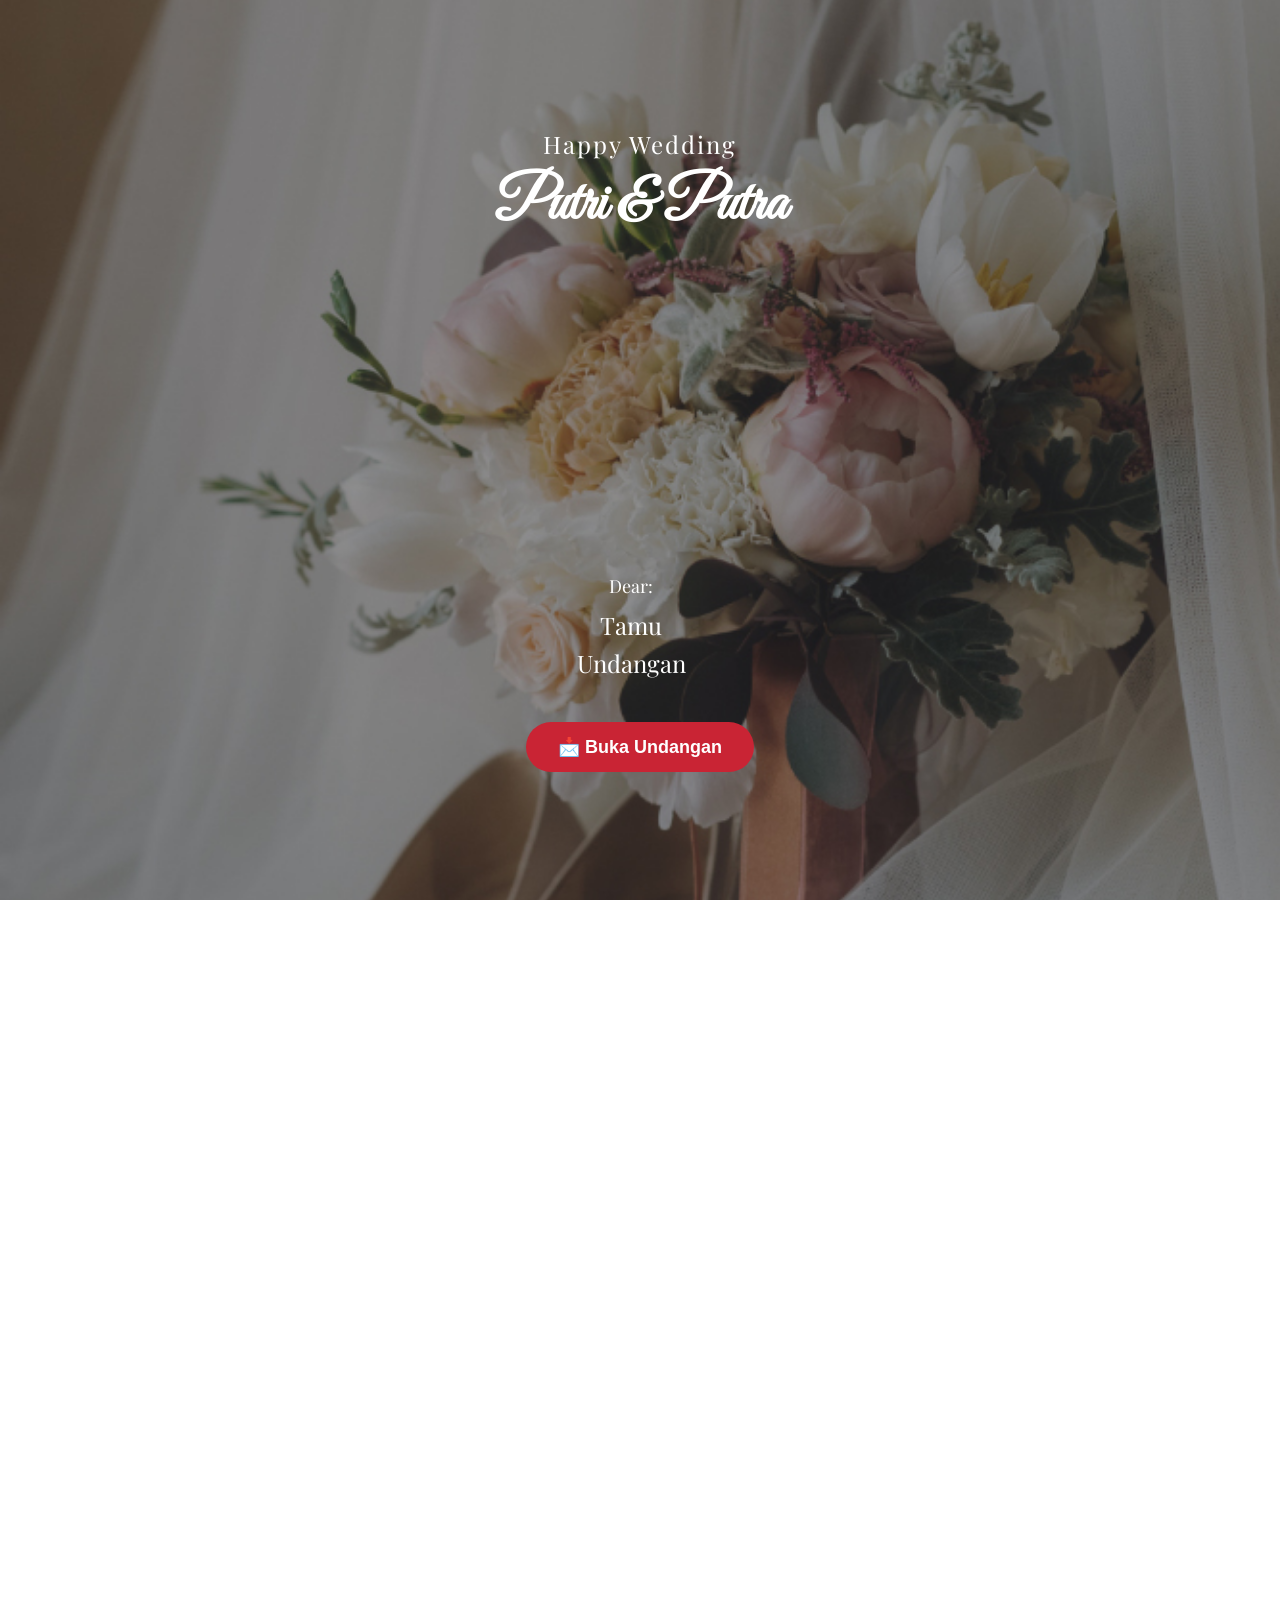
<file: index.html>
<!DOCTYPE html>
<html lang="id">
<head>
  <meta charset="UTF-8">
  <title>Wedding Invitation</title>
  <meta name="viewport" content="width=device-width, initial-scale=1.0">
 <link rel="stylesheet" href="https://cdnjs.cloudflare.com/ajax/libs/font-awesome/6.5.0/css/all.min.css">
  <link rel="stylesheet" href="https://cdnjs.cloudflare.com/ajax/libs/font-awesome/6.4.2/css/all.min.css">
  <link href="https://fonts.googleapis.com/css2?family=Great+Vibes&family=Playfair+Display:wght@400;700&display=swap" rel="stylesheet">
  <link rel="stylesheet" href="style.css">
</head>
<body>

<!-- ===== COVER ===== -->
<div id="cover">
  <div class="background"></div>
  <div class="overlay">
    <div class="content">
      <h2>Happy Wedding</h2>
      <h1>Putri & Putra</h1>

<div class="guest-box">
  <div class="guest-text">
    <p class="dear">Dear:</p>
    <p id="nama-tamu" class="guest-name">Tamu Undangan</p>
  </div>
</div>

      <button class="btn" onclick="openInvitation()">📩 Buka Undangan</button>
    </div>
  </div>
</div>


<!-- ===== NAVIGASI + MUSIK ===== -->
<div class="nav">
<a href="#wedding-intro"><button><i class="fas fa-home"></i></button></a>
<a href="#acara"><button><i class="fas fa-calendar-alt"></i></button></a>
<a href="#hadiah-ucapan"><button><i class="fas fa-envelope"></i></button></a>
<button id="music-btn" onclick="toggleMusic()"><i class="fas fa-music"></i></button>
</div>

<!-- ===== OPENING ===== -->
<div id="opening">
<video muted playsinline id="bg-video">
  <source src="bg.mp4" type="video/mp4">
</video>

<div class="overlay reveal"> 
  
  <img src="frame.png" alt="Frame" class="rotating-frame"> 
<div class="bride-groom">
  <h2 class="wedding-title">The Wedding Of</h2> 
  <div class="names-wrapper">
    <span class="name left-name">Putri</span>
    <span class="and">&</span>
    <span class="name right-name">Putra</span>
  </div>
</div>

</div> </div>

    <!-- ===== SECTION UCAPAN ===== -->
  <section id="wedding-intro" class="reveal">
    <h1 class="script reveal">Putri & Putra </h1>
  <p class="reveal">
      Di antara tanda-tanda (kebesaran)-Nya ialah bahwa Dia menciptakan pasangan-pasangan
      untukmu dari (jenis) dirimu sendiri agar kamu merasa tenteram kepadanya. 
      Dia menjadikan di antaramu rasa cinta dan kasih sayang. Sesungguhnya pada 
      yang demikian itu benar-benar terdapat tanda-tanda (kebesaran Allah) bagi 
      kaum yang berpikir. <br><br>
      Q.S. Ar Rum:21
  </p><br>
      <div class="countdown reveal" id="countdown"></div>
    <button class="btn-main reveal" onclick="saveToCalendar()">Save To Calendar</button>
    <br>
  </section>

  <!-- ===== PEMISAH BUNGA ===== -->
<div class="section-divider">
  <img src="bunga.png" alt="divider bunga" class="bunga">
</div>

<!-- ===== SECTION ACARA ===== -->
<section id="acara" class="reveal">
    <div class="flower-fall">
    <!-- bikin banyak bunga -->
     <span><img src="bunga1.png"></span>
     <span><img src="bunga2.png"></span>
     <span><img src="bunga3.png"></span>
     <span><img src="bunga1.png"></span>
     <span><img src="bunga2.png"></span>
     <span><img src="bunga3.png"></span>
  </div>
  <div class="acara-wrapper">
    <!-- Akad Nikah -->
    <div class="acara-card acara-akad reveal">
      <h2 class="acara-title">Akad Nikah</h2>
      <div class="acara-date">Jum'at, 12 Agustus 2025</div>
      <p class="acara-detail">
        Pukul 07:00 WIB - Selesai <br>
        Bertempat di kediaman mempelai wanita<br>
        Jl. Kebangsaan Selatan, Kel. Buleleng kec. Buleleng Selatan
      </p>
        <button onclick="window.open('https://maps.app.goo.gl/fGkJCddBoqoEkyeW7','_blank')" 
          class="resepsi-maps-btn reveal"> 📍 Lihat di Google Maps
        </button>
    </div>

    <!-- Resepsi Pernikahan -->
    <div class="acara-card acara-resepsi reveal">
      <h2 class="acara-title">Resepsi Pernikahan</h2>
      <div class="acara-date">Ahad, 13 Agustus 2025</div>
      <p class="acara-detail">
        Pukul 10:00 WIB - 13.00 WIB <br>
        Aula Viva Sapugarut
      </p>
        <button onclick="window.open('https://maps.app.goo.gl/fGkJCddBoqoEkyeW7','_blank')" 
          class="resepsi-maps-btn reveal"> 📍 Lihat di Google Maps
        </button>
    </div>
  </div>
</section>

<!-- ===== HALAMAN COUPLE ===== -->
<section id="couple" class="reveal">

  <!-- bunga kiri -->
  <img src="bungaberdiri.png" alt="Bunga Kiri" class="bunga-samping bunga-kiri reveal">

  <!-- bunga kanan -->
  <img src="bungaberdiri.png" alt="Bunga Kanan" class="bunga-samping bunga-kanan reveal">

  <h2 class="judul-couple reveal">Kedua Mempelai</h2>
  <div class="couple-slider reveal">

    <!-- Card mempelai wanita -->
    <div class="photo-frame reveal">
      <img src="istri.png" alt="Bride">
    </div>
    <h1 class="couple-name reveal">Putri Indo</h1>
    <p class="couple-message reveal">
      Putri Bpk. Jaya dan Ibu Luna
    </p>
    <div class="couple-sosmed reveal">
      <a href="https://vm.tiktok.com/ZSHnGLGu9ym54-qNUhb/" target="_blank">
        <i class="fab fa-instagram"></i>
      </a>
    </div>

    <br>
      <h1 class="couple-dengan reveal">Dengan</h1>
    <br>

    <!-- Card mempelai pria -->
    <div class="photo-frame reveal">
      <img src="suami.png" alt="Groom">
    </div>
    <h1 class="couple-name reveal">Putra Indo</h1>
    <p class="couple-message reveal">
      Putra Bpk. Sentosa dan Ibu Maya
    </p>
        <div class="couple-sosmed reveal">
      <a href="https://vm.tiktok.com/ZSHnGLGu9ym54-qNUhb/" target="_blank">
        <i class="fab fa-instagram"></i>
      </a>
    </div>
  </div>
</section>



<!-- ===== SECTION LOVE STORY ===== -->
<section id="love-story" class="reveal">
      <div class="flower-fall">
    <!-- bikin banyak bunga -->
     <span><img src="bunga1.png"></span>
     <span><img src="bunga2.png"></span>
     <span><img src="bunga3.png"></span>
     <span><img src="bunga1.png"></span>
     <span><img src="bunga2.png"></span>
     <span><img src="bunga3.png"></span>
  </div>
  <div class="love-story-frame reveal">
    <h2 class="love-story-title reveal">Love Story</h2>
    <p class="love-story-text reveal">
      Pertemuan pertama kami terjadi di kampus, saat itu hanya sebatas teman biasa. 
      Namun seiring berjalannya waktu, komunikasi dan kebersamaan membuat kami semakin dekat. 
      Dari situlah cerita indah ini bermula, hingga akhirnya kami memutuskan untuk melangkah ke jenjang pernikahan.
    </p>
  </div>
  <div class="love-story-bottom">
    <img src="bunga.png" alt="bunga hiasan">
  </div>
</section>

<!-- ===== SECTION HADIAH + UCAPAN & MAPS ===== -->
<section id="hadiah-ucapan" class="reveal">
  <!-- Bagian Hadiah -->
  <div class="hadiah-wrapper">
    <h2 class="hadiah-title reveal">Titip Hadiah</h2>
    <p class="hadiah-subtitle reveal">
      Doa restu Bapak/Ibu sekalian merupakan karunia yang sangat berarti bagi kami. 
      Dan jika memberi merupakan ungkapan tanda kasih, Bapak/Ibu dapat memberi kado secara cashless. 
      Terima kasih ❤️
    </p>

    <!-- BCA -->
    <div class="hadiah-card reveal">
      <div class="hadiah-top">
        <img src="bca.png" alt="BCA" class="hadiah-logo">
        <span class="hadiah-number">233300011122</span>
        <button class="copy-btn" onclick="copyText('233300011122')">Copy</button>
      </div>
      <div class="hadiah-bottom">Putri Indo</div>
    </div>

    <!-- SeaBank -->
    <div class="hadiah-card reveal">
      <div class="hadiah-top">
        <img src="bca.png" alt="SeaBank" class="hadiah-logo">
        <span class="hadiah-number">233300011133</span>
        <button class="copy-btn" onclick="copyText('233300011133')">Copy</button>
      </div>
      <div class="hadiah-bottom">Putra Indo</div>
    </div>

<!-- Kado Fisik -->
<div class="hadiah-card reveal">
  <div class="hadiah-top">
    <img src="gift.png" alt="Kado Fisik" class="hadiah-logo">
    <span class="hadiah-number" id="alamat-kado">Kirim Kado</span>
    <button class="copy-btn" onclick="copyText('Jl. Kebangsaan Selatan, Kel. Buleleng kec. Buleleng Selatan')">Copy</button>
  </div>
  <div class="hadiah-bottom">Jl. Kebangsaan Selatan, Kel. Buleleng kec. Buleleng Selatan</div>
</div>

<br><br>

    <!-- Form Ucapan -->
    <h2 class="ucapan-maps-title reveal">Ucapan & Doa</h2>
    <p class="ucapan-maps-subtitle reveal">
      Dengan penuh rasa syukur, kami berharap doa restu dari Bapak/Ibu/Saudara/i 
      sekalian untuk kebahagiaan pernikahan kami.
    </p>

<!-- === SECTION RSVP === -->
<div class="ucapan-maps-form reveal">
  <form id="rsvpForm">
    <input type="text" id="nama" name="nama" placeholder="Nama Kamu" required>
    <textarea id="ucapanText" name="ucapanText" rows="4" placeholder="Tulis ucapan terbaikmu..." required></textarea>
    <select id="kehadiran" name="kehadiran" required>
      <option value="">-- Pilih Kehadiran --</option>
      <option value="Hadir">Hadir</option>
      <option value="Tidak Hadir">Tidak Hadir</option>
    </select>

    <button type="submit" class="ucapan-maps-btn">Kirim</button>
  </form>
</div><br><br><br>

<!-- === SECTION LIST UCAPAN === -->
<div id="listUcapan" class="ucapan-list reveal">
  <h3 class="ucapan-maps-table reveal">Daftar Ucapan & Kehadiran</h3>
<table id="ucapanTable" class="reveal">
  <thead>
    <tr>
      <th>Nama</th>
      <th>Ucapan</th>
      <th>Kehadiran</th>
    </tr>
  </thead>
  <tbody id="ucapanBody">
    <!-- Data dari Google Sheets masuk ke sini -->
  </tbody>
</table>


    <!-- Tambahan bagian total -->
  <div id="ucapanSummary" class="ucapan-summary">
    <p>Jumlah Hadir: <span id="jumlahHadir">0</span></p>
    <p>Jumlah Tidak Hadir: <span id="jumlahTidakHadir">0</span></p>
  </div>
</div>
</section>


<!-- ===== SECTION GALLERY ===== -->
<section id="gallery" class="reveal">
  <!-- bunga dekorasi atas -->
  <div class="gallery-decor-top">
    <img src="bunga.png" alt="Bunga Dekorasi">
  </div>

  <h2 class="gallery-title reveal">Gallery</h2>

  <div class="gallery-grid reveal">
    <!-- Baris 1 -->
    <div class="gallery-item tall reveal">
      <img src="foto1.png" alt="Gallery 1">
    </div>
    <div class="gallery-item tall reveal">
      <img src="foto2.png" alt="Gallery 2">
    </div>

        <!-- Baris 1 -->
    <div class="gallery-item tall reveal">
      <img src="foto4.png" alt="Gallery 1">
    </div>
    <div class="gallery-item tall reveal">
      <img src="foto6.png" alt="Gallery 2">
    </div>

    <!-- Baris 2 -->
    <div class="gallery-item wide reveal">
      <img src="foto3.png" alt="Gallery 3">
    </div>

    <!-- Baris 3 -->
    <div class="gallery-item wide reveal">
      <img src="foto4.png" alt="Gallery 4">
      </div>

          <!-- Baris 4 -->
    <div class="gallery-item wide reveal">
      <img src="foto5.png" alt="Gallery 5">
    </div>

    <!-- Baris 5 -->
    <div class="gallery-item wide reveal">
      <img src="foto6.png" alt="Gallery 6">
    </div>
  </div>
</section>



<!-- ===== SECTION PENUTUP ===== -->
<section id="penutup" class="reveal">
    <!-- Bunga Atas -->
  <div class="bunga-separator bunga-atas">
    <img src="bunga.png" alt="bunga atas">
  </div>
  
      <div class="flower-fall">
    <!-- bikin banyak bunga -->
     <span><img src="bunga1.png"></span>
     <span><img src="bunga2.png"></span>
     <span><img src="bunga3.png"></span>
     <span><img src="bunga1.png"></span>
     <span><img src="bunga2.png"></span>
     <span><img src="bunga3.png"></span>
  </div>
  <div class="penutup-overlay reveal">
    <div class="penutup-frame reveal">
      <img src="pasutri.png" alt="Foto Penutup" />
    </div>
    <p class="penutup-text reveal">
      Merupakan suatu kehormatan dan kebahagiaan bagi kami, apabila Bapak/Ibu/Saudara/i berkenan hadir dan memberikan doa restu.
      <br> Atas kehadiran dan doa restunya, kami mengucapkan terima kasih.
    </p>
    <p class="penutup-nama reveal">Putri & Putra</p>
  </div>

    <!-- Bunga Bawah -->
  <div class="bunga-separator bunga-bawah">
    <img src="bunga.png" alt="bunga bawah">
  </div>
</section>

<!-- ===== FOOTER ===== -->
<footer id="footer">
  <br>
  <div class="footer-container">
    <!-- Logo -->
    <div class="footer-left">
      <img src="wsit.png" alt="Logo" class="footer-logo">
    </div>

    <!-- Kontak -->
    <div class="footer-right">
      <p><i class="fab fa-whatsapp"></i> 
        <a href="https://wa.me/6282338804175" target="_blank">082338804175</a>
      </p>
      <p><i class="fas fa-envelope"></i> 
        <a href="mailto:wsitofficial@gmail.com">wsitofficial@gmail.com</a>
      </p>
      <p><i class="fab fa-tiktok"></i> 
        <a href="https://vm.tiktok.com/ZSHnGLGu9ym54-qNUhb/" target="_blank">@wsitofficial</a>
      </p>
    </div>
  </div>
  <br><br><br>
</footer>

  <!-- Musik -->
  <audio id="bg-music" loop>
    <source src="bergemasampaiselamanya.mp3" type="audio/mpeg">
    Browser kamu tidak mendukung audio.
  </audio>
  <script src="script.js"></script>
</body>
</html>
</file>
<file: style.css>
* { margin: 0; padding: 0; box-sizing: border-box; }
    body, html {
      height: 100%;
      font-family: 'Playfair Display', serif;
      overflow-x: hidden;
      scroll-behavior: smooth;
    }
    html {
  scroll-behavior: smooth;
}


    /* === HALAMAN AWAL (COVER) === */
    #cover {
      position: fixed;
      top: 0; left: 0;
      width: 100%; height: 100%;
      z-index: 9999;
    }

    .background {
      position: absolute;
      top: 0; left: 0;
      width: 100%; height: 100%;
      background: url("bgopening.jpg") no-repeat center center;
      background-size: cover;
      opacity: 1;
      transform: translateY(100%);
      animation: slideUp 0s ease forwards;
    }

    @keyframes slideUp { to { transform: translateY(0); } }

    .overlay {
      position: absolute;
      top: 0; left: 0;
      width: 100%; height: 100%;
      background: rgba(0,0,0,0.25);
      display: flex;
      justify-content: center;
      align-items: center;
      text-align: center;
      padding: 20px;
    }

    .content {
      color: #fff;
      animation: fadeIn 3s ease;
    }

    @keyframes fadeIn { from { opacity: 0; } to { opacity: 1; } }

    .content h2 { font-size: 24px; letter-spacing: 2px; margin-bottom: 10px; font-weight: 400; }
    .content h1 { font-family: 'Great Vibes', cursive; font-size: 60px; margin-bottom: 330px; line-height: 1.2; }
    .content p { font-family: 'Playfair Display', serif; font-size: 18px; line-height: 1.6; margin-bottom: 25px; max-width: 90%; margin-left: auto; margin-right: auto; }

.guest-box {
  margin-bottom: 40px;
  text-align: center;
}

.guest-box .guest-text {
  display: inline-block; /* jadi satu blok kecil di tengah */
  text-align: center;    /* isi di dalamnya juga center */
}

.guest-box .dear {
  font-size: 18px;
  margin: 0;
  padding: 0;
  color: #fff;
}

.guest-box .guest-name {
  font-family: 'Playfair Display', serif;
  font-size: 24px;
  color: #fff;
  margin: 5px 0 0 0;
  white-space: normal;   /* biar bisa turun baris */
  display: block;        /* default, biar full width */
}

    .btn {
      background: #c92434;
      color: white;
      padding: 14px 32px;
      border: none;
      border-radius: 30px;
      font-size: 18px;
      font-weight: 600;
      cursor: pointer;
      transition: background 0.3s ease;
      display: inline-flex;
      align-items: center;
      gap: 8px;
    }
    .btn:hover { background: #812121; }



/* ===== OPENING STYLE ===== */
#opening {
  position: relative;
  width: 100%;
  height: 100vh;
  overflow: hidden;
}

#bg-video {
  position: absolute;
  top: 0;
  left: 0;
  width: 100%;
  height: 100%;
  object-fit: cover;
  z-index: -1;
}

.overlay {
  position: relative;
  width: 100%;
  height: 100%;
  display: flex;
  justify-content: center;
  align-items: center;
  flex-direction: column;
  color: white;
  z-index: 2;
  background: transparent; /* ini penting */
}

.rotating-frame {
  width: 100vw;  /* 60% dari lebar layar */
  max-width: 450px;
  height: auto;
  animation: rotateFrame 20s linear infinite;
}

/* Container utama */
.bride-groom {
  position: absolute;
  top: 50%;
  left: 50%;
  transform: translate(-50%, -50%);
  text-align: center;
  z-index: 2;
  color: #c92434;
}

/* The Wedding Of */
.wedding-title {
  font-family: 'Playfair Display', serif;
  font-size: 14px;
  letter-spacing: 2px;
  color: #555;
  margin-bottom: 15px;
}

/* Bungkus nama */
.names-wrapper {
  display: flex;
  align-items: center;
  justify-content: center;
  gap: 20px; /* jarak antar elemen */
  position: relative;
}

/* Nama */
.name {
  font-family: 'Playfair Display', serif;
  font-size: 40px;
  color: #c92434;
  z-index: 2;
}

/* Simbol & besar dekoratif */
.and {
  font-family: 'Great Vibes', cursive;
  font-size: 120px;             /* gede dekorasi */
  color: rgba(201,36,52,0.15);  /* merah samar */
  position: absolute;
  left: 50%;
  top: 50%;
  transform: translate(-50%, -50%);
  z-index: 1;
  pointer-events: none;
}

/* Animasi */
@keyframes spin {
  from { transform: translate(-50%, -50%) rotate(0deg); }
  to { transform: translate(-50%, -50%) rotate(360deg); }
}

@keyframes fadeInZoom {
  0% { opacity: 0; transform: scale(0.8); }
  100% { opacity: 1; transform: scale(1); }
}

@keyframes rotateFrame {
  from { transform: rotate(0deg); }
  to { transform: rotate(360deg); }
}

    /* === HALAMAN UTAMA === */
    section { 
      height: 100vh; 
      display: flex; 
      flex-direction: column; 
      justify-content: center; 
      align-items: center; 
      text-align: center; 
    }

    /* Countdown */
    .countdown { display: flex; gap: 15px; margin: 20px 0; }
    .countdown div {
      background: #fff; /* warna #c92434 tapi transparan */
      color: #c92434;                          /* biar teks tetap jelas */
      padding: 10px 15px;
      border-radius: 10px;
      font-size: 18px;
      font-weight: bold;
    }

    /* Button */
    .btn-main {
      background: #fff;
      color: #c92434;
      padding: 12px 24px;
      border: none;
      border-radius: 25px;
      font-size: 16px;
      cursor: pointer;
      margin-top: 15px;
    }
.btn-main:hover {
  background: #812121;
  color: #fff; /* teks jadi putih saat hover */
}

    /* Navigasi bawah */
.nav {
  position: fixed;
  bottom: 20px;
  left: 50%;
  transform: translateX(-50%);
  display: none;
  gap: 15px;
  z-index: 9999; /* naikin biar selalu di atas */
}

    .nav button {
      width: 50px;
      height: 50px;
      border-radius: 50%;
      border: none;
      background: #c92434;
      color: white;
      font-size: 22px;
      cursor: pointer;
      box-shadow: 0 4px 8px rgba(0,0,0,0.2);
      transition: background 0.3s ease;
    }

    .nav button:hover {
      background: #812121;
    }

/* ===== SECTION UCAPAN ===== */
#wedding-intro {
  position: relative;
  background: #c92434;       /* warna dasar */
  color: #fff;
  padding: 60px 45px;
  text-align: center;
  height: auto;
  min-height: unset;
  overflow: hidden;          /* biar pseudo-element nggak bocor */
}

#wedding-intro::before {
  content: "";
  position: absolute;
  inset: 0;
  background: url("texture4.png") center/cover no-repeat;
  opacity: 1;             /* atur transparansi tekstur */
  z-index: 0;
}

#wedding-intro * {
  position: relative;
  z-index: 1;                /* supaya teks dan tombol tetap di atas background */
}

#wedding-intro .script {
  font-family: 'Great Vibes', cursive;
  font-size: 36px;
  margin-bottom: 20px;
  color: #fff;
}

#wedding-intro p {
  font-family: 'Playfair Display', serif;
  font-size: 14px;
  line-height: 1.8;
  max-width: 700px;
  margin: 0 auto;
}




/* ===== BUNGA PEMISAH ===== */
.section-divider {
  position: relative;
  width: 100%;
  height: 120px;
  margin: 0;
}

.section-divider img {
  position: absolute;
  top: 0%;
  left: 50%;
  transform: translate(-50%, 50%); /* mulai agak ke bawah */
  width: 100%; /* Ukuran bunga pemisah */
  max-width: 700px;
  opacity: 0;
  transition: all 1s ease-out; /* transisi halus */
}

.section-divider img.show {
  transform: translate(-50%, -50%); /* naik ke tengah */
  opacity: 1;
}




/* ===== SECTION ACARA ===== */
#acara {
  background: url("bgakad.jpg") no-repeat center center/cover;
  padding: 60px 20px;
  text-align: center;
}

.acara-wrapper {
  max-width: 500px;
  margin: 0 auto;
}

/* Card dengan frame setengah lingkaran */
.acara-card {
  background: #c92434;
  margin: 30px 0;
  padding: 30px 20px;
  box-shadow: 0 6px 15px rgba(0,0,0,0.15);
  position: relative;
  overflow: hidden;

  height: 300px;       /* <- ini tinggi frame */
  display: flex;       
  flex-direction: column;
  justify-content: center; /* konten tetap di tengah */
}

/* Untuk Akad: atas melengkung */
.acara-akad {
  border-radius: 50% 50% 0 0 / 50% 50% 0 0; /* bikin oval di atas */
}

/* Untuk Resepsi: bawah melengkung */
.acara-resepsi {
  border-radius: 0 0 50% 50% / 0 0 50% 50%; /* bikin oval di bawah */
}

/* Title */
.acara-title {
  font-family: 'Great Vibes', cursive;
  font-size: 28px;
  color: #fff;
  margin-bottom: 15px;
}

/* Tanggal */
.acara-date {
  font-size: 20px;
  font-weight: bold;
  margin-bottom: 10px;
  color: #fff;
}

/* Detail */
.acara-detail {
  font-size: 14px;
  line-height: 1.6;
  color: #fff;
}

.resepsi-maps-btn {
  background: #fff;
  color: #c92434;
  border: none;
  padding: 10px 20px;
 border-radius: 9999px;
  font-size: 14px;
  cursor: pointer;
  display: inline-block;
  width: auto;           /* biar ngikutin konten */
  max-width: 90%;        /* biar responsif */
  margin: 15px auto 0;   /* auto center */
}

.resepsi-maps-btn:hover {
  background: #812121;
  color: #fff;   /* ganti warna teks pas hover */
}


/* Buat semua section default tetap 100vh */
section {
  height: 100vh;
}

/* efek bunga jatuh */
.flower-fall {
  position: absolute;
  top: 0;
  left: 0;
  width: 100%;
  height: 100%;
  pointer-events: none; /* biar gak ganggu klik */
  overflow: hidden;
  z-index: 1;
}

.flower-fall span {
  position: absolute;
  top: -10%;
  animation: fall linear infinite;
}

.flower-fall span img {
  width: 40px;  /* atur ukuran bunga */
  height: auto;
  opacity: 1;
}

@keyframes fall {
  0% {
    transform: translateY(-10%) rotate(0deg);
    opacity: 1;
  }
  100% {
    transform: translateY(110vh) rotate(360deg);
    opacity: 0.5;
  }
}

/* variasi posisi, delay, dan durasi */
.flower-fall span:nth-child(1) {
  left: 10%;
  animation-duration: 8s;
  animation-delay: 0s;
}
.flower-fall span:nth-child(2) {
  left: 30%;
  animation-duration: 10s;
  animation-delay: 2s;
}
.flower-fall span:nth-child(3) {
  left: 50%;
  animation-duration: 12s;
  animation-delay: 4s;
}
.flower-fall span:nth-child(4) {
  left: 70%;
  animation-duration: 9s;
  animation-delay: 1s;
}
.flower-fall span:nth-child(5) {
  left: 90%;
  animation-duration: 11s;
  animation-delay: 3s;
}

/* ===== SECTION COUPLE ===== */
#couple {
  background: url("texture4.png") no-repeat center center/cover;
  background-color: rgba(255,255,255,0.5); /* putih transparan di atas bg */
  min-height: 150vh;
  display: flex;
  align-items: center;
  justify-content: center;
  text-align: center;
  padding: 40px 20px;
  color: #812111;
}

.couple-card {
  background: rgba(255, 255, 255, 1); /* putih elegan */
  border-radius: 20px;
  padding: 30px 20px;
  margin: 20px auto;
  max-width: 450px;
  text-align: center;
  box-shadow: 0 8px 20px rgba(0,0,0,0.15);
  border: 2px solid #ffffff; /* frame hijau muda */
}

/* bunga samping */
.bunga-samping {
  position: absolute;
  top: 6%;
  transform: translateY(-50%);
  height: 100%;       /* tinggi relatif section */
  max-height: 1000px; /* batasi biar nggak terlalu besar */
  z-index: 0;        /* di belakang konten */
  opacity: 0.9;
}

.bunga-kiri {
  left: -35px; /* geser 60px keluar ke kiri */
}

.bunga-kanan {
  right: -35px; /* geser 60px keluar ke kanan */
  transform: translateY(-50%) scaleX(-1); /* dibalik agar simetris */
}

/* supaya teks & foto tetap di depan */
.couple-slider {
  position: relative;
  z-index: 1;
}

.judul-couple {
  text-align: center;
  font-family: 'Great Vibes', cursive; /* contoh font script */
  font-size: 42px;
  color: #fff; /* biar kontras sama background merah */
  margin-bottom: 20px;
}

.section-title {
  font-family: 'Playfair Display', serif;
  font-size: 28px;
  margin-bottom: 10px;
}

.section-subtitle {
  font-family: 'Georgia', serif;
  font-size: 16px;
  margin-bottom: 20px;
}

.photo-frame {
  width: 220px;
  height: 300px;
  margin: 0 auto 20px auto;
  border-radius: 50% / 40%; /* bikin oval */
  overflow: hidden;
  border: 4px solid #ffffff; /* frame hijau muda */
  box-shadow: 0 3px 8px rgba(0,0,0,0.2);
}

.photo-frame img {
  width: 100%;
  height: 100%;
  object-fit: cover;
}

.couple-name {
  font-family: 'Great Vibes', cursive;
  font-size: 36px;
  color: #fff;
  margin-bottom: 10px;
}

.couple-message {
  font-family: 'Playfair Display', serif;
  font-size: 14px;
  line-height: 1.6;
    color: #fff;
}

.couple-sosmed {
  margin-top: 12px;
}

.couple-sosmed a {
  display: inline-flex;
  align-items: center;
  justify-content: center;
  width: 45px;
  height: 45px;
  border-radius: 50%;
  background-color: #fff;    /* bulat putih */
  color: #c92434;            /* ikon merah elegan */
  font-size: 22px;
  text-decoration: none;
  transition: all 0.3s ease;
  box-shadow: 0 4px 10px rgba(0,0,0,0.15);
}

.couple-sosmed a:hover {
  background-color: #c92434; /* hover bulat merah */
  color: #fff;               /* ikon jadi putih */
}


.couple-dengan {
  font-family: 'Playfair Display', serif;
  font-size: 28px;
  color: #fff;
  margin-bottom: 10px;
}


/* ===== SECTION LOVE STORY ===== */
#love-story {
  position: relative;
  background: url("bglovestory.jpg") no-repeat center center/cover;
  background-color: rgba(255,255,255,0.5); /* putih transparan di atas bg */
  background-blend-mode: overlay; /* bisa coba lighten, multiply, soft-light */
  padding: 60px 20px;
  text-align: center;
  display: flex;
  justify-content: center;
  align-items: center;
  min-height: 100vh;
}


/* Frame setengah lingkaran atas */
.love-story-frame {
  background: #c92434;
  margin: 30px 0;
  padding: 30px 20px;
  box-shadow: 0 6px 15px rgba(0,0,0,0.15);
  position: relative;
  overflow: hidden;

  height: 350px; /* sedikit lebih tinggi biar muat teks */
  max-width: 300px;
  display: flex;
  flex-direction: column;
  justify-content: center;

  border-radius: 50% 50% 0 0 / 40% 40% 0 0; /* lengkung atas */
}

/* Title */
.love-story-title {
  font-family: 'Great Vibes', cursive;
  font-size: 32px;
  color: #fff;
  margin-bottom: 15px;
}

/* Isi cerita */
.love-story-text {
  font-size: 14px;
  line-height: 1.6;
  color: #fff;
  padding: 0 10px;
}

#love-story {
  position: relative;
  z-index: 20; /* pastikan lebih tinggi dari section berikut */
}

.love-story-bottom {
  position: absolute;
  bottom: -60px; /* keluar dari section love story */
  left: 50%;
  transform: translateX(-50%) translateY(100px); /* start lebih ke bawah */
  opacity: 0;
  transition: transform 1s ease-out, opacity 1s ease-out;
}

.love-story-bottom.show {
  transform: translateX(-50%) translateY(0); /* balik ke posisi normal */
  opacity: 1;
}

.love-story-bottom img {
  max-width: 370px;
  height: auto;
  display: block;
  /* width: 100%;  Ukuran bunga love story */
}

/* ===== SECTION HADIAH + UCAPAN ===== */
#hadiah-ucapan {
  position: relative;
  background: #c92434;
  padding: 60px 20px 120px;
  text-align: center;
  overflow: hidden;
  isolation: isolate;
  min-height: 280vh; /* ⬅️ 2 kali tinggi layar */
}

#hadiah-ucapan::before {
  content: "";
  position: absolute;
  inset: 0;
  background: url("texture5.png") center/cover no-repeat;
  opacity: 1;
  z-index: -1;
}

/* Biar isi tetap di atas */
#hadiah-ucapan * {
  position: relative;
  z-index: 1;
}

/* Bagian Hadiah */
.hadiah-title {
  font-family: 'Great Vibes', cursive;
  font-size: 36px;
  color: #fff;
  margin-bottom: 15px;
}

.hadiah-subtitle {
  font-family: 'Playfair Display', serif;
  font-size: 14px;
  line-height: 1.8;
  color: #fff;
  max-width: 700px;
  margin: 0 auto 30px;
}

.hadiah-card {
  background: #fff;
  border-radius: 15px;
  padding: 15px 20px;
  margin: 15px auto;
  max-width: 420px;
  text-align: left;
  box-shadow: 0 6px 15px rgba(0,0,0,0.08);
}

.hadiah-top {
  display: flex;
  align-items: center;
  justify-content: space-between;
}

.hadiah-logo {
  width: 50px;
  margin-right: 15px;
}

.hadiah-number {
  flex: 1;
  font-weight: bold;
  font-size: 18px;
  color: #333;
}

.hadiah-card .hadiah-number {
  font-weight: bold;
  font-size: 16px;
  color: #333;
}

.hadiah-card .hadiah-bottom {
  margin-top: 8px;
  font-size: 14px;
  color: #555;
  font-family: 'Playfair Display', serif;
  line-height: 1.6;
}

.copy-btn {
  margin-left: 15px;
  padding: 6px 14px;
  border: none;
  border-radius: 8px;
  background: #c92434; 
  color: #fff;
  font-size: 14px;
  cursor: pointer;
  transition: background 0.3s;
}
.copy-btn:hover {
  background: #812121;
}
.hadiah-bottom {
  margin-top: 10px;
  font-size: 14px;
  color: #555;
  font-family: 'Playfair Display', serif;
}

/* Divider antar bagian */
.divider {
  margin: 60px auto;
  width: 100px;
  height: 2px;
  background: #fff;
  opacity: 0.6;
}

/* Bagian Ucapan */
.ucapan-maps-title {
  font-family: 'Great Vibes', cursive;
  font-size: 36px;
  margin-bottom: 20px;
  color: #fff;
}

.ucapan-maps-subtitle {
  font-family: 'Playfair Display', serif;
  font-size: 14px;
  line-height: 1.8;
  max-width: 700px;
  margin: 0 auto 25px;
  color: #f9f9f9;
}

.ucapan-maps-form textarea {
  width: 100%;
  max-width: 700px;
  border: 1.5px solid #fff;
  border-radius: 8px;
  padding: 12px;
  font-size: 14px;
  font-family: 'Playfair Display', serif;
  resize: none;
  background: #fff;
  color: #333;
}

.ucapan-maps-form textarea:focus {
  border-color: #812121;
  outline: none;
}

.ucapan-maps-form {
  max-width: 700px;
  margin: 0 auto;
  color: #fff;
  font-family: 'Playfair Display', serif;
}

.ucapan-maps-form label {
  display: block;
  margin: 10px 0 5px;
  font-size: 14px;
  color: #f9f9f9;
}

.ucapan-maps-form input,
.ucapan-maps-form select,
.ucapan-maps-form textarea {
  width: 100%;
  border: 1.5px solid #fff;
  border-radius: 8px;
  padding: 12px;
  font-size: 14px;
  font-family: 'Playfair Display', serif;
  margin-bottom: 12px;
  background: #fff;
  color: #333;
  box-sizing: border-box;
}

.ucapan-maps-form input:focus,
.ucapan-maps-form select:focus,
.ucapan-maps-form textarea:focus {
  border-color: #812121;
  outline: none;
}



.ucapan-list {
  margin-top: 20px;
  padding: 15px;
  border-radius: 10px;
  background: #f9f9f9;
  overflow-x: auto;
}

/* Batas tinggi tbody supaya maksimal 3 baris kelihatan */
#ucapanBody {
  display: block;
  max-height: 400px; /* sesuaikan tingginya sampai kira2 3 baris */
  overflow-y: auto;
}

/* Hapus tampilan tabel default */
#ucapanTable thead {
  display: none; /* header tabel disembunyikan */
}

#ucapanTable {
  display: block;
  width: 100%;
  border: none;
}

/* Style item ucapan */
.ucapan-item {
  border-bottom: 1px solid #ddd;
  padding: 12px 8px;
}

.ucapan-header {
  font-size: 14px;
  font-weight: bold;
  color: #333;
  display: flex;
  justify-content: space-between;
  margin-bottom: 4px;
}

.ucapan-kehadiran {
  font-size: 14px;
  font-weight: bold;
}

.ucapan-kehadiran.hadir {
  color: #2c9c4a; /* hijau */
}

.ucapan-kehadiran.tidakhadir {
  color: #c92434; /* merah */
}

.ucapan-teks {
  font-size: 14px;
  color: #555;
  text-align: left;     /* biar rata kiri */
  vertical-align: top;  /* posisinya dari atas sel */
}

.ucapan-maps-table {
  font-family: 'Playfair Display', serif;
  font-size: 18px;
  margin-bottom: 20px;
  color: #555;
}

.ucapan-summary {
  margin-top: 15px;
  padding: 10px;
  font-size: 15px;
  color: #333;
}

.ucapan-summary p {
  margin: 5px 0;
  font-weight: 600;
}


.ucapan-maps-btn {
  margin-top: 15px;
  padding: 10px 22px;
  border: none;
  border-radius: 6px;
  background: #fff;
  color: #c92434;
  font-size: 14px;
  font-family: 'Playfair Display', serif;
  cursor: pointer;
  transition: background 0.3s, color 0.3s;
}
.ucapan-maps-btn:hover {
  background: #812121;
  color: #fff;
}

/* Maps */
.ucapan-maps-location {
  margin-top: 35px;
}
.ucapan-maps-location-title {
  font-family: 'Great Vibes', cursive;
  font-size: 30px;
  margin-bottom: 15px;
  color: #fff;
}
.ucapan-maps-location iframe {
  border-radius: 10px;
  border: 2px solid #fff;
  width: 600px;
  height: 300px;
  background: #fff;
}


/* ===== SECTION GALLERY ===== */
#gallery {
  position: relative;
  background: url("texture5.png") no-repeat center center/cover;
  min-height: 200vh;
  display: flex;
  justify-content: center;
  align-items: center;
  text-align: center;
  padding: 60px 20px;
  color: #333;
}

.gallery-title {
  font-family: 'Great Vibes', cursive;
  font-size: 36px;
  color: #fff;
  margin-bottom: 30px;
}

.gallery-grid {
  display: grid;
  grid-template-columns: repeat(2, 1fr);
  gap: 15px;
  max-width: 1000px;
  margin: 0 auto;
  grid-auto-flow: dense;
}

.gallery-item {
  position: relative;
  overflow: hidden;
  border-radius: 15px;
}

.gallery-item img {
  width: 100%;
  height: 100%;
  object-fit: cover;
  transition: transform .4s ease;
}

.gallery-item img:hover {
  transform: scale(1.05);
}

/* Ukuran khusus */
.gallery-item.tall {
  grid-row: span 2; /* tall isi 2 baris */
}

.gallery-item.wide {
  grid-column: span 2; /* wide isi 2 kolom */
}

.gallery-decor-top {
  position: absolute;
  width: 100%;
  left: 50%;
  transform: translateX(-50%);
  line-height: 0;
  z-index: 5; /* di atas background tapi di bawah konten */
    top: -60px;
}

.gallery-decor-top img {
  display: block;
  margin: 0 auto;
  max-width: 700px; /* samakan dengan section-divider */
  width: 100%;
  height: auto;
}


/* ===== SECTION PENUTUP ===== */
#penutup {
  position: relative;
  background: url("bgpenutup.jpg") no-repeat center center/cover;
  min-height: 100vh;
  display: flex;
  justify-content: center;
  align-items: center;
  text-align: center;
  padding: 60px 20px;
  color: #333;
}

.penutup-overlay {
  max-width: 650px;
  margin: auto;
}

.penutup-frame {
  width: 250px;
  height: 350px;
  margin: 0 auto 25px;
  border-radius: 50% / 40%;  /* bikin oval melengkung */
  overflow: hidden;
  border: 4px solid #fff;
  box-shadow: 0 6px 18px rgba(0,0,0,0.25);
}

.penutup-frame img {
  width: 100%;
  height: 100%;
  object-fit: cover;
}

.penutup-text {
  font-family: 'Playfair Display', serif;
  font-size: 14px;
  line-height: 1.8;
  margin-bottom: 20px;
  color: #333;
}

.penutup-nama {
  font-family: 'Great Vibes', cursive;
  font-size: 48px;
  color: #c92434; /* bisa disesuaikan warnanya */
}

/* ===== BUNGA PEMISAH DI PENUTUP ===== */
.bunga-separator {
  position: absolute;
  width: 100%;
  left: 50%;
  transform: translateX(-50%);
  line-height: 0;
  z-index: 5; /* di atas background tapi di bawah konten */
}

.bunga-separator img {
  display: block;
  margin: 0 auto;
  max-width: 700px; /* samakan dengan section-divider */
  width: 100%;
  height: auto;
}

/* Bunga Atas */
.bunga-atas {
  top: -60px; /* keluar ke atas agar nempel section hadiah/ucapan */
}

/* Bunga Bawah */
.bunga-bawah {
  bottom: -60px; /* keluar ke bawah agar nempel footer */
}



/* ===== FOOTER ===== */
#footer {
  background: #c92434;   /* warna footer */
  padding: 50px 30px;
  font-family: 'Poppins', sans-serif;
  color: #fff;           /* teks putih */
}

.footer-container {
  display: flex;
  align-items: center;
  justify-content: space-between;
  max-width: 1100px;
  margin: 0 auto;
  flex-wrap: wrap; /* biar responsif di HP */
}

.footer-left {
  flex: 1;
}

.footer-logo {
  width: 140px;
  height: auto;
}

.footer-right {
  flex: 2;
  text-align: right;
}

.footer-right p {
  margin: 5px 0;
  font-size: 14px;
}

.footer-right a {
  color: #fff;             /* link putih */
  text-decoration: none;
  font-weight: 500;
}

.footer-right a:hover {
  text-decoration: underline; /* efek hover */
}

    /* === REVEAL ANIMATION === */
    .reveal {
      opacity: 0;
      transform: translateY(60px);
      transition: all 1s ease;
    }
    .reveal.active {
      opacity: 1;
      transform: translateY(0);
    }

    /* Mobile */
    @media (max-width: 768px) {
      .content h2 { font-size: 1rem; }
      .content h1 { font-size: 2.5rem; }
      .content p { font-size: 0.9rem; }
      .btn { font-size: 0.9rem; padding: 12px 28px; }
    }
</file>
